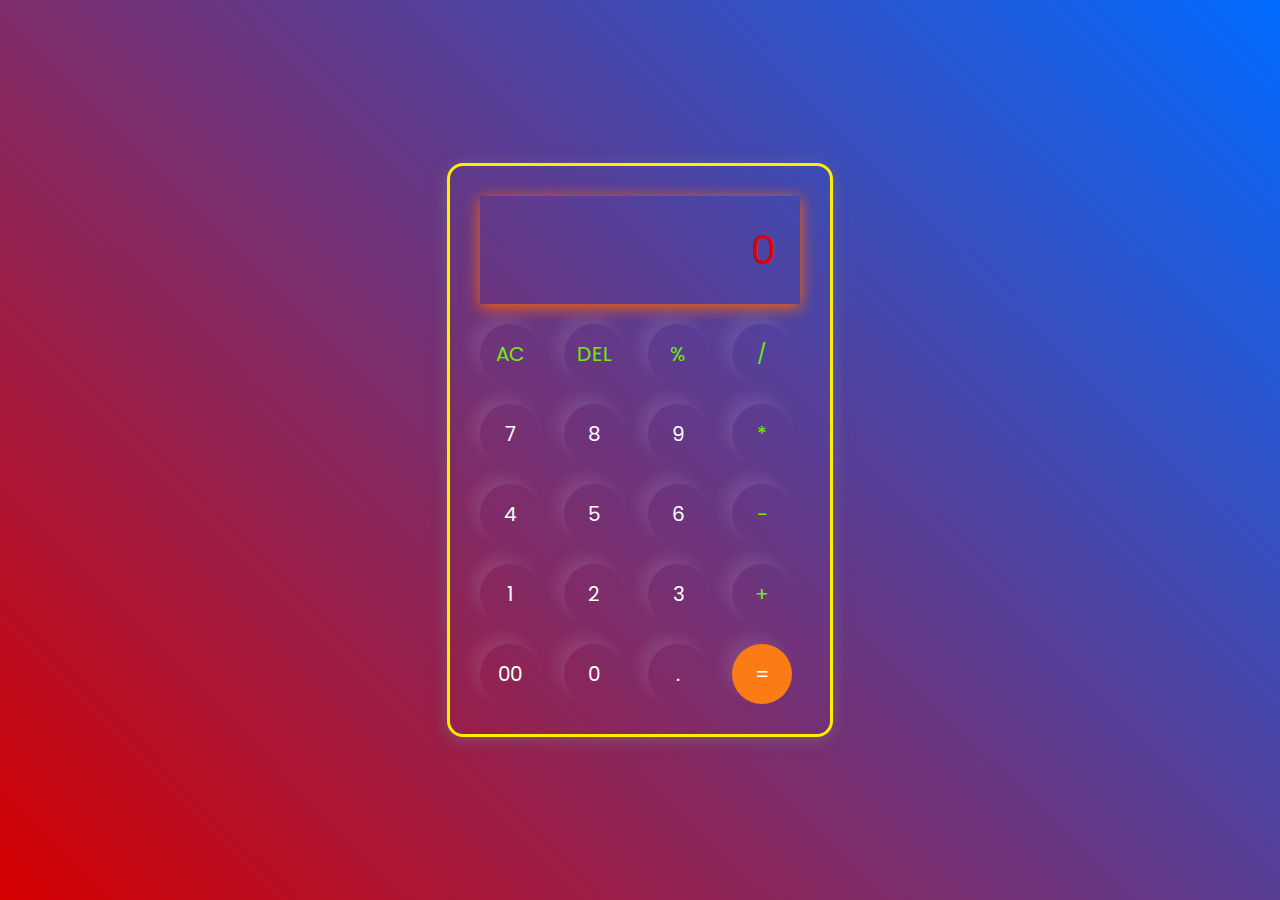
<file: Web Development/Level-1-Task-3-Calculator/index.html>
<!DOCTYPE html>
<html lang="en">
  <head>
    <meta charset="UTF-8" />
    <meta http-equiv="X-UA-Compatible" content="IE=edge" />
    <meta name="viewport" content="width=device-width, initial-scale=1.0" />
    <link rel="stylesheet" href="style.css" />
    <title>Calculator</title>
  </head>
  <body>
    <div class="container">
      <div class="calculator">
        <input type="text" id="inputBox" placeholder="0" />
        <div>
          <button class="button operator">AC</button>
          <button class="button operator">DEL</button>
          <button class="button operator">%</button>
          <button class="button operator">/</button>
        </div>
        <div>
          <button class="button">7</button>
          <button class="button">8</button>
          <button class="button">9</button>
          <button class="button operator">*</button>
        </div>
        <div>
          <button class="button">4</button>
          <button class="button">5</button>
          <button class="button">6</button>
          <button class="button operator">-</button>
        </div>
        <div>
          <button class="button">1</button>
          <button class="button">2</button>
          <button class="button">3</button>
          <button class="button operator">+</button>
        </div>

        <div>
          <button class="button">00</button>
          <button class="button">0</button>
          <button class="button">.</button>
          <button class="button equalBtn">=</button>
        </div>
      </div>
    </div>

    <script src="script.js"></script>
  </body>
</html>
</file>
<file: Web Development/Level-1-Task-3-Calculator/style.css>
@import url("https://fonts.googleapis.com/css2?family=Poppins:wght@500&display=swap");

* {
  margin: 0;
  padding: 0;
  box-sizing: border-box;
  font-family: "Poppins", sans-serif;
}

body {
  width: 100%;
  height: 100vh;
  display: flex;
  justify-content: center;
  align-items: center;
  background: linear-gradient(45deg, #d60000, #006aff);
}

.calculator {
  border: 3px solid #ffee00;
  padding: 20px;
  border-radius: 16px;
  background: transparent;
  box-shadow: 0px 3px 15px rgba(124, 126, 129, 0.5);
}

input {
  width: 320px;
  border: none;
  padding: 24px;
  margin: 10px;
  background: transparent;
  box-shadow: 0px 3px 15px rgba(255, 102, 0);
  font-size: 40px;
  text-align: right;
  cursor: pointer;
  color: #ffffff;
}

input::placeholder {
  color: #dd0303;
}

button {
  border: none;
  width: 60px;
  height: 60px;
  margin: 10px;
  border-radius: 50%;
  background: transparent;
  color: #ffffff;
  font-size: 20px;
  box-shadow: -8px -8px 15px rgba(255, 255, 255, 0.1);
  cursor: pointer;
}

.equalBtn {
  background-color: #fb7c14;
}

.operator {
  color: #6dee0a;
}
</file>
